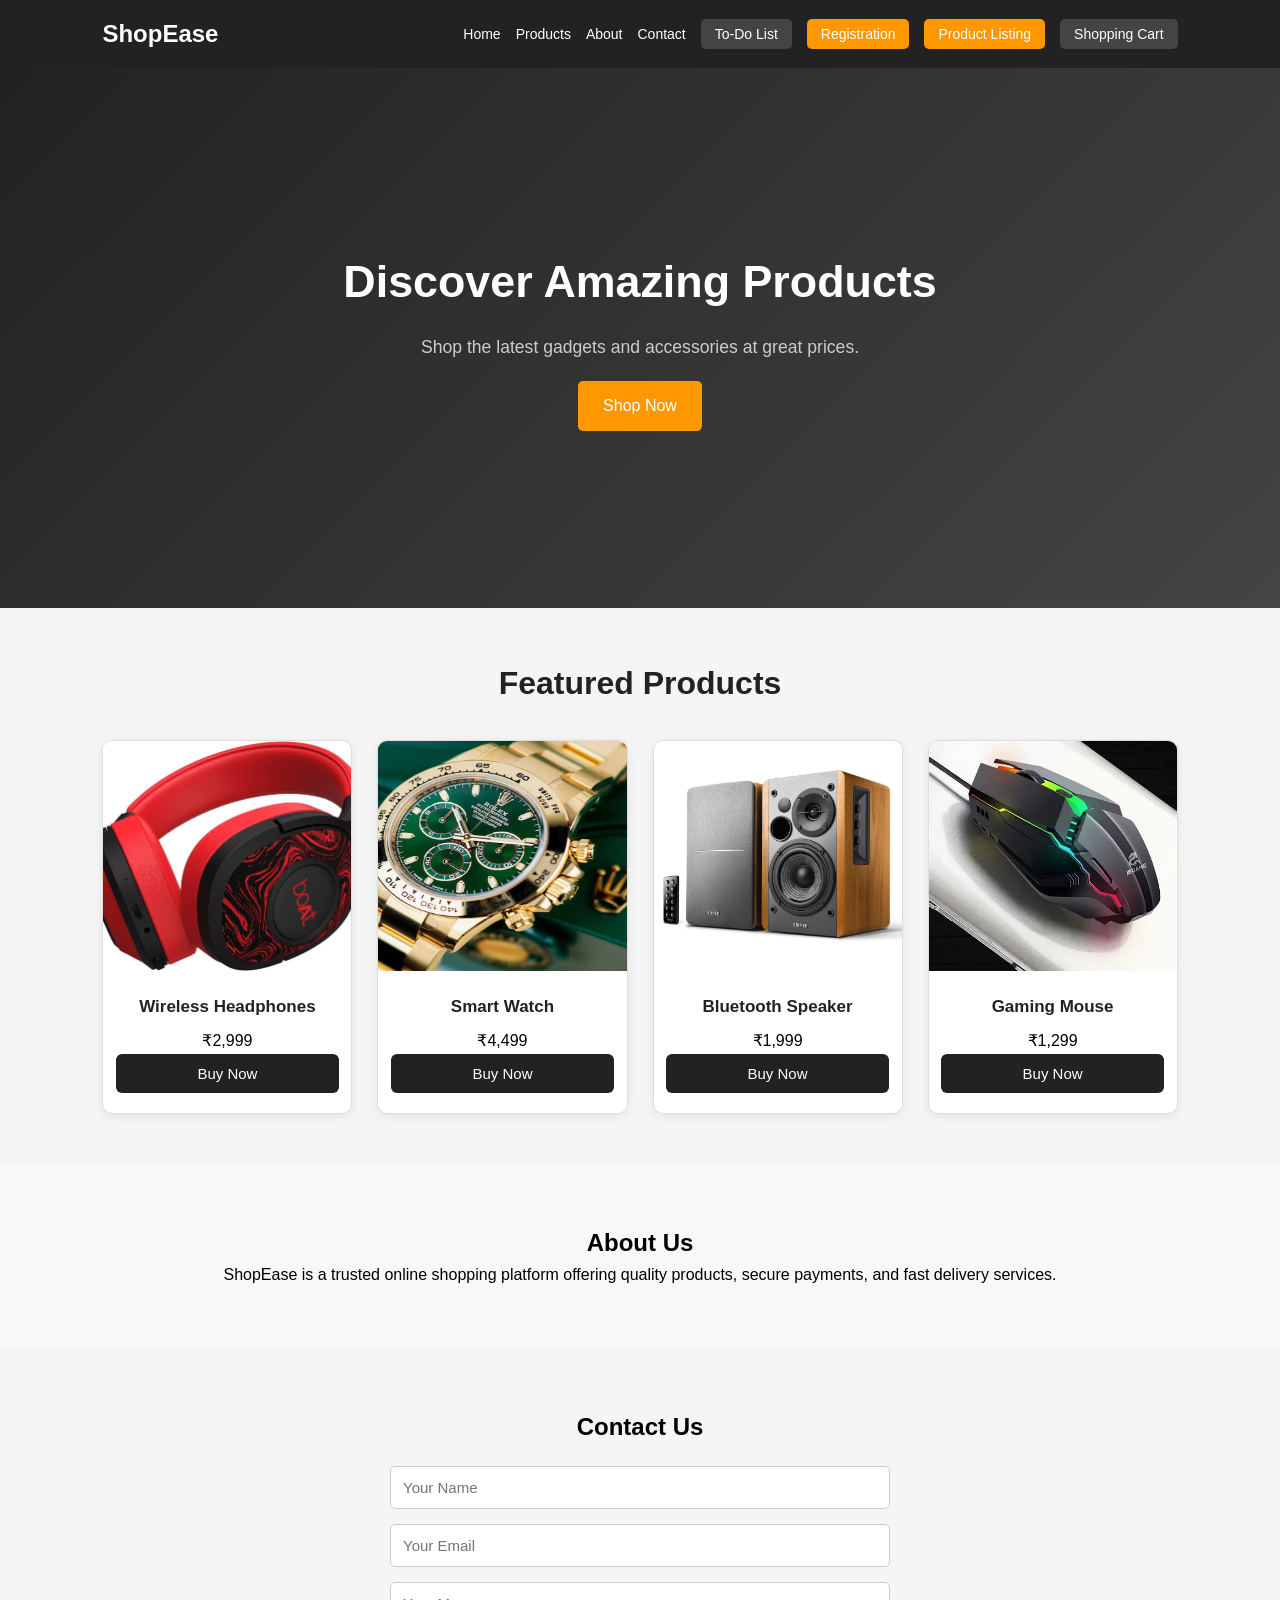
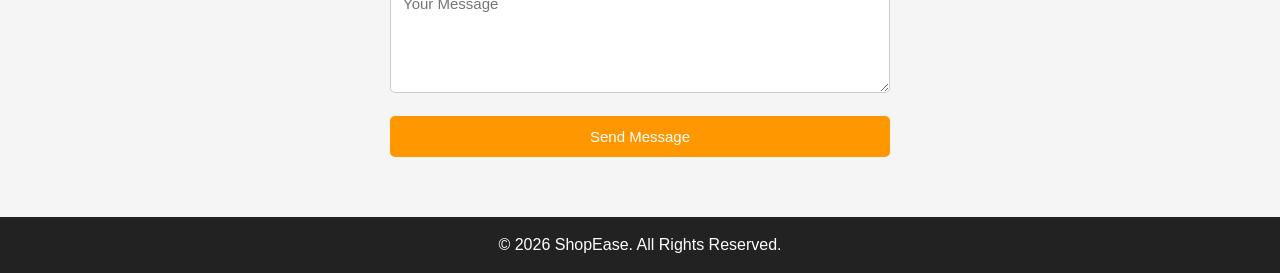
<file: index.html>
<!DOCTYPE html>
<html lang="en">
<head>
    <meta charset="UTF-8">
    <meta name="viewport" content="width=device-width, initial-scale=1.0">
    <title>ShopEase</title>
    <link rel="stylesheet" href="style.css">
</head>
<body>

    <!-- Header -->
    <header>
        <div class="logo">ShopEase</div>

        <button class="menu-btn">☰</button>

        <nav>
            <ul class="nav-links">
                <li><a href="#home">Home</a></li>
                <li><a href="#products">Products</a></li>
                <li><a href="#about">About</a></li>
                <li><a href="#contact">Contact</a></li>
                 <li><a href="Todo.html" class="todo-btn" >To-Do List</a></li><!--target="_blank" use
                 when we new tab serate tab for this -->
                <li><a href="register.html" class="register-btn">Registration</a></li>
                <li><a href="product.html" class="register-btn">Product Listing</a></li>
                <li><a href="cart.html"     class="cart-btn">Shopping Cart</a></li>
            </ul>
        </nav>
    </header>

    <!-- Hero Section -->
    <section class="hero" id="home">
        <h1>Discover Amazing Products</h1>
        <p>Shop the latest gadgets and accessories at great prices.</p>
        <a href="#products" class="btn">Shop Now</a>
    </section>

    <!-- Featured Products -->
    <section class="products" id="products">
        <h2>Featured Products</h2>

        <div class="product-grid">

            <div class="card">
                <img src="headphone.jpg">
                <h3>Wireless Headphones</h3>
                <p>₹2,999</p>
                <button>Buy Now</button>
            </div>

            <div class="card">
                <img src="watch.webp" alt="Watch">
                <h3>Smart Watch</h3>
                <p>₹4,499</p>
                <button>Buy Now</button>
            </div>

            <div class="card">
                <img src="speaker.jpg" alt="Speaker">
                <h3>Bluetooth Speaker</h3>
                <p>₹1,999</p>
                <button>Buy Now</button>
            </div>

            <div class="card">
                <img src="mouse.webp" alt="Mouse">
                <h3>Gaming Mouse</h3>
                <p>₹1,299</p>
                <button>Buy Now</button>
            </div>

        </div>
    </section>

    <!-- About -->
    <section class="about" id="about">
        <h2>About Us</h2>
        <p>
            ShopEase is a trusted online shopping platform offering quality
            products, secure payments, and fast delivery services.
        </p>
    </section>

    <!-- Contact -->
    <section class="contact" id="contact">
        <h2>Contact Us</h2>

        <form id="contactForm">
            <input type="text" id="name" placeholder="Your Name" required>

            <input type="email" id="email" placeholder="Your Email" required>

            <textarea id="message" rows="5" placeholder="Your Message"></textarea>

            <button type="submit">Send Message</button>
        </form>
    </section>

    <!-- Footer -->
    <footer>
        <p>&copy; 2026 ShopEase. All Rights Reserved.</p>
    </footer>

    <script src="controler.js"></script>
</body>
</html>
</file>
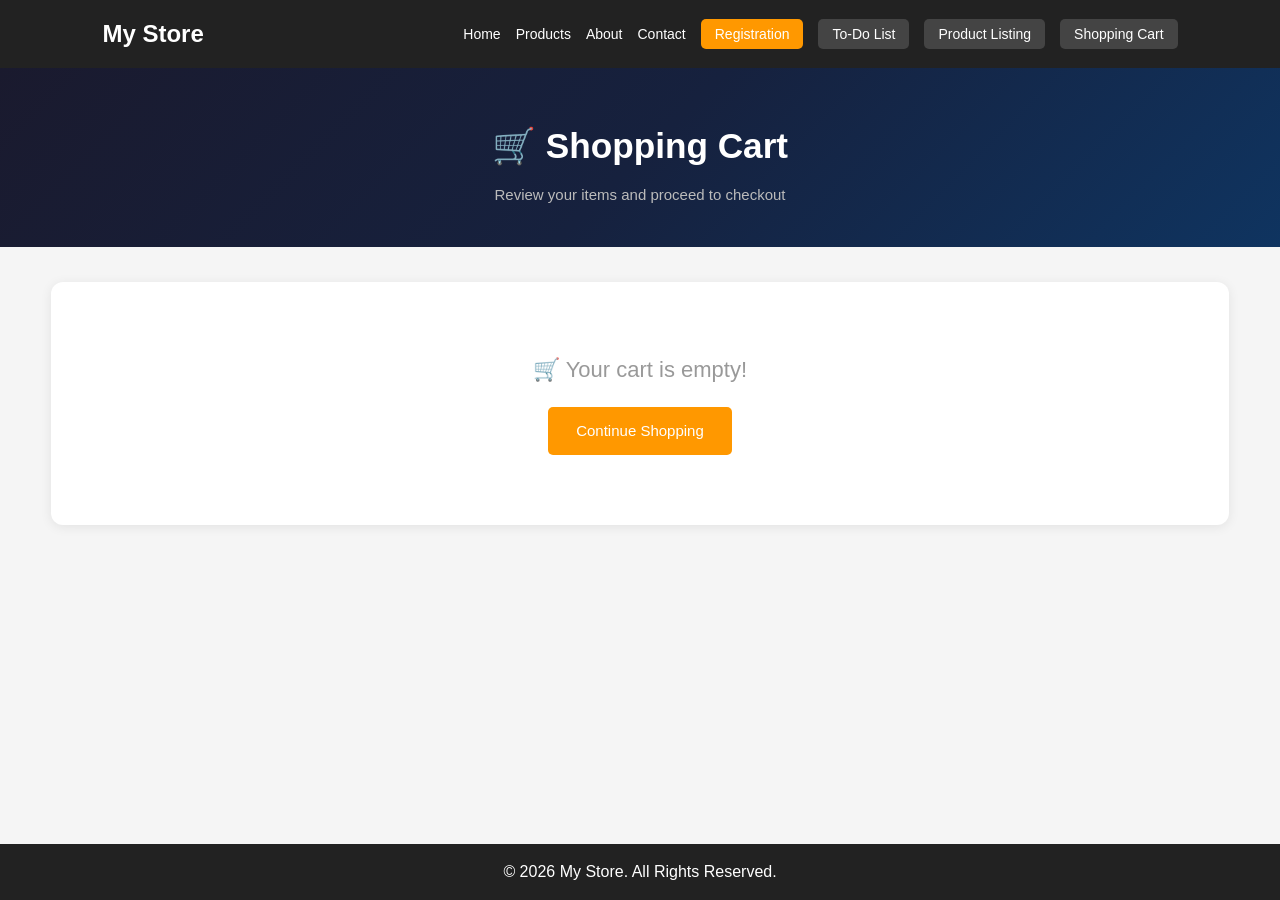
<file: cart.html>
<!DOCTYPE html>
<html lang="en">

<head>
    <!-- ===================================
         META TAGS
    ==================================== -->
    <meta charset="UTF-8">
    <meta name="viewport" content="width=device-width, initial-scale=1.0">
    <title>Shopping Cart | My Store</title>
    <link rel="stylesheet" href="style.css">
</head>

<body>

    <!-- ===================================
         HEADER
    ==================================== -->
    <header>

        <div class="logo">My Store</div>

        <button class="menu-btn">&#9776;</button>

        <nav>
            <ul class="nav-links">
                <li><a href="Page.html#home">Home</a></li>
                <li><a href="Page.html#products">Products</a></li>
                <li><a href="Page.html#about">About</a></li>
                <li><a href="Page.html#contact">Contact</a></li>
                <li><a href="register.html" class="register-btn">Registration</a></li>
                <li><a href="todo.html"     class="todo-btn">To-Do List</a></li>
                <li><a href="product.html"  class="product-btn">Product Listing</a></li>
                <li><a href="cart.html"     class="cart-btn">Shopping Cart</a></li>
            </ul>
        </nav>

    </header>

    <!-- ===================================
         CART HERO
    ==================================== -->
    <section class="cart-hero">
        <h1>&#128722; Shopping Cart</h1>
        <p>Review your items and proceed to checkout</p>
    </section>

    <!-- ===================================
         CART BODY
    ==================================== -->
    <section class="cart-page">

        <!-- LEFT: item list -->
        <div class="cart-left">

            <!-- Table header row (desktop) -->
            <div class="cart-table-header">
                <span>Product</span>
                <span>Price</span>
                <span>Quantity</span>
                <span>Total</span>
                <span>Remove</span>
            </div>

            <!-- Cart rows injected by JS -->
            <div id="cartItems"></div>

            <!-- Empty cart message -->
            <div id="emptyMsg" class="empty-msg" style="display:none;">
                <p>&#128722; Your cart is empty!</p>
                <a href="product.html" class="btn">Continue Shopping</a>
            </div>

        </div>

        <!-- RIGHT: Order summary -->
        <div class="cart-right" id="cartSummary">

            <h2>Order Summary</h2>

            <div class="summary-line">
                <span>Items</span>
                <span id="summaryItems">0</span>
            </div>

            <div class="summary-line">
                <span>Subtotal</span>
                <span id="summarySubtotal">₹0</span>
            </div>

            <div class="summary-line">
                <span>Delivery</span>
                <span id="summaryDelivery">₹0</span>
            </div>

            <div class="summary-line discount-line">
                <span>Discount (10%)</span>
                <span id="summaryDiscount">-₹0</span>
            </div>

            <div class="summary-divider"></div>

            <div class="summary-grand">
                <span>Grand Total</span>
                <span id="summaryGrand">₹0</span>
            </div>

            <button class="checkout-btn" id="checkoutBtn">
                Proceed to Checkout &#8594;
            </button>

            <a href="product.html" class="continue-link">
                &#8592; Continue Shopping
            </a>

        </div>

    </section>

    <!-- ===================================
         FOOTER
    ==================================== -->
    <footer>
        <p>&copy; 2026 My Store. All Rights Reserved.</p>
    </footer>

    <script src="controler.js"></script>

</body>
</html>
</file>
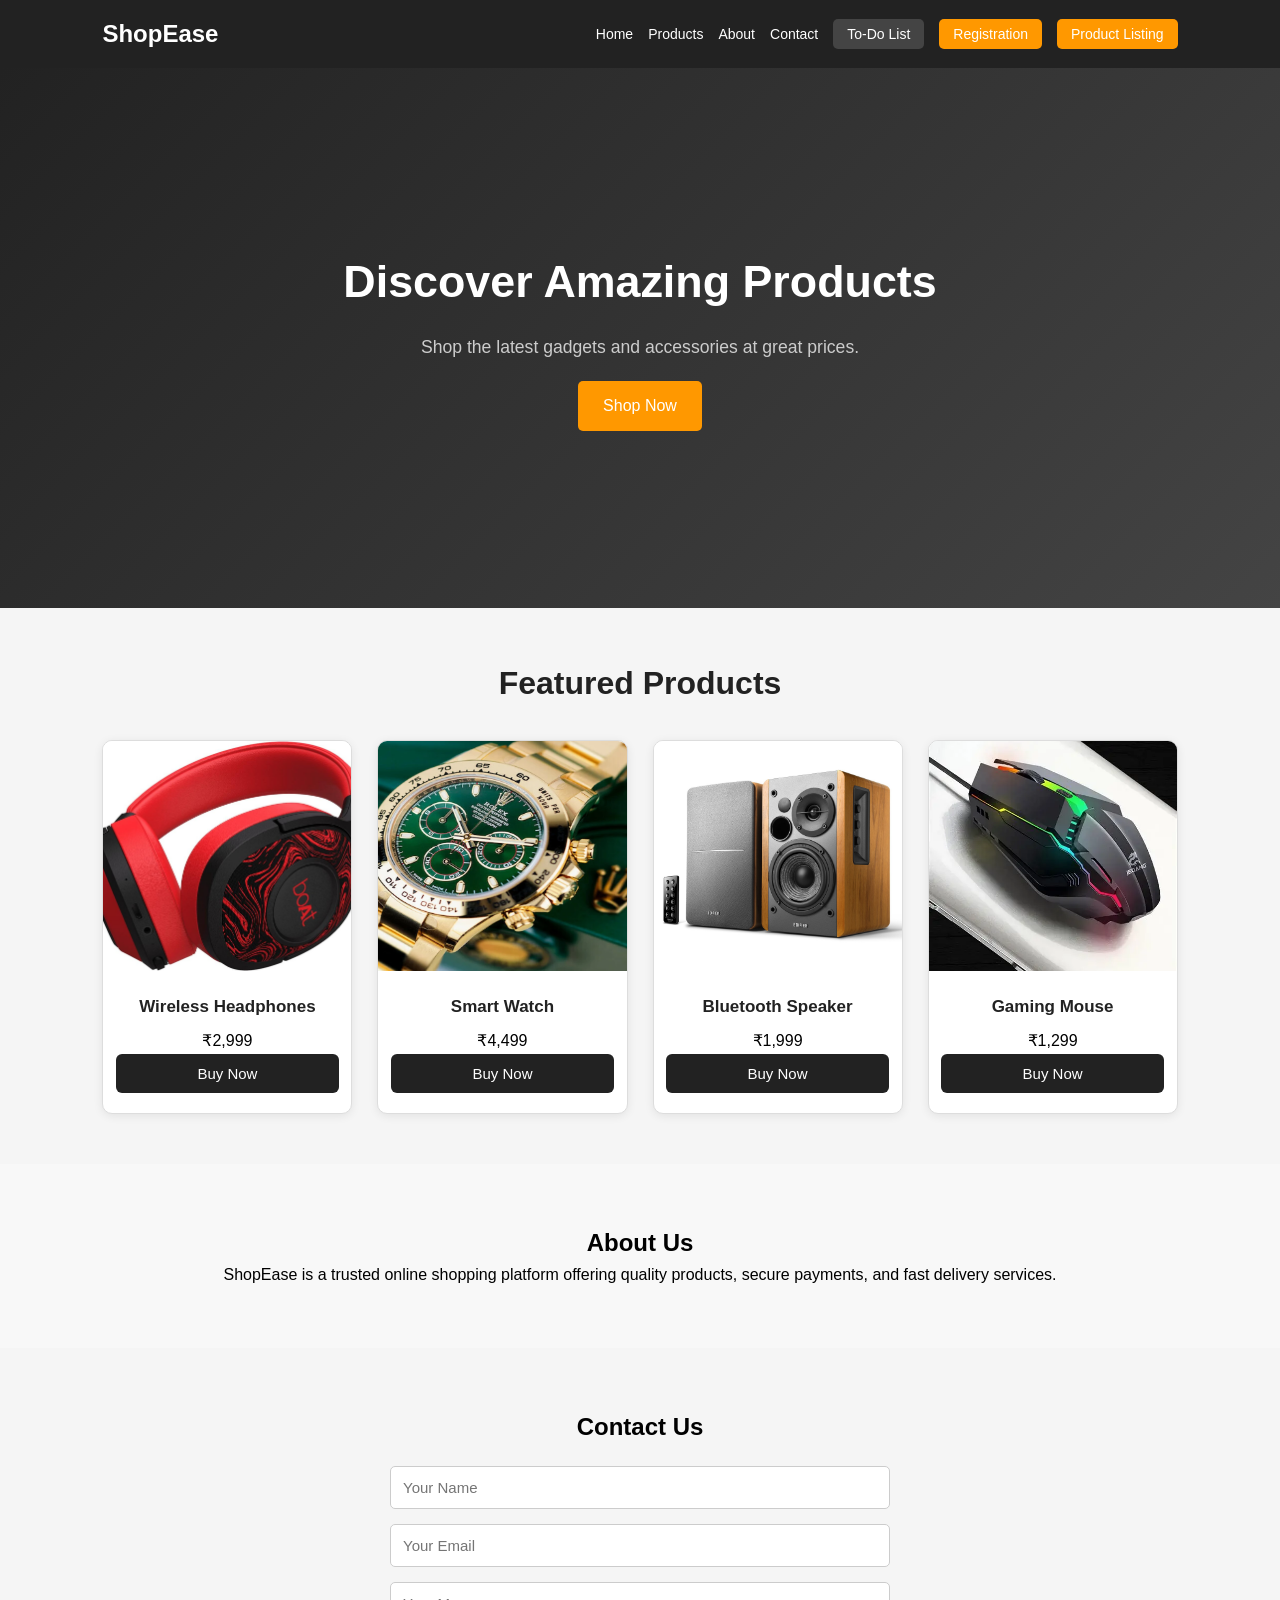
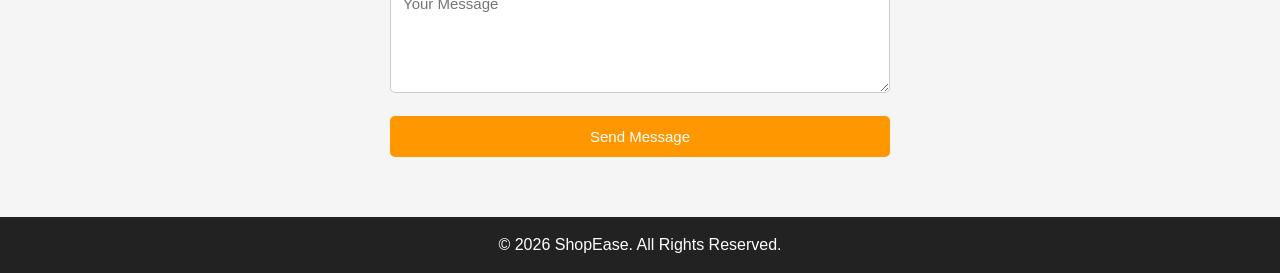
<file: Page.html>
<!DOCTYPE html>
<html lang="en">
<head>
    <meta charset="UTF-8">
    <meta name="viewport" content="width=device-width, initial-scale=1.0">
    <title>ShopEase</title>
    <link rel="stylesheet" href="style.css">
</head>
<body>

    <!-- Header -->
    <header>
        <div class="logo">ShopEase</div>

        <button class="menu-btn">☰</button>

        <nav>
            <ul class="nav-links">
                <li><a href="#home">Home</a></li>
                <li><a href="#products">Products</a></li>
                <li><a href="#about">About</a></li>
                <li><a href="#contact">Contact</a></li>
                 <li><a href="Todo.html" class="todo-btn" >To-Do List</a></li><!--target="_blank" use
                 when we new tab serate tab for this -->
                <li><a href="register.html" class="register-btn">Registration</a></li>
                <li><a href="product.html" class="register-btn">Product Listing</a></li>
            </ul>
        </nav>
    </header>

    <!-- Hero Section -->
    <section class="hero" id="home">
        <h1>Discover Amazing Products</h1>
        <p>Shop the latest gadgets and accessories at great prices.</p>
        <a href="#products" class="btn">Shop Now</a>
    </section>

    <!-- Featured Products -->
    <section class="products" id="products">
        <h2>Featured Products</h2>

        <div class="product-grid">

            <div class="card">
                <img src="headphone.jpg">
                <h3>Wireless Headphones</h3>
                <p>₹2,999</p>
                <button>Buy Now</button>
            </div>

            <div class="card">
                <img src="watch.webp" alt="Watch">
                <h3>Smart Watch</h3>
                <p>₹4,499</p>
                <button>Buy Now</button>
            </div>

            <div class="card">
                <img src="speaker.jpg" alt="Speaker">
                <h3>Bluetooth Speaker</h3>
                <p>₹1,999</p>
                <button>Buy Now</button>
            </div>

            <div class="card">
                <img src="mouse.webp" alt="Mouse">
                <h3>Gaming Mouse</h3>
                <p>₹1,299</p>
                <button>Buy Now</button>
            </div>

        </div>
    </section>

    <!-- About -->
    <section class="about" id="about">
        <h2>About Us</h2>
        <p>
            ShopEase is a trusted online shopping platform offering quality
            products, secure payments, and fast delivery services.
        </p>
    </section>

    <!-- Contact -->
    <section class="contact" id="contact">
        <h2>Contact Us</h2>

        <form id="contactForm">
            <input type="text" id="name" placeholder="Your Name" required>

            <input type="email" id="email" placeholder="Your Email" required>

            <textarea id="message" rows="5" placeholder="Your Message"></textarea>

            <button type="submit">Send Message</button>
        </form>
    </section>

    <!-- Footer -->
    <footer>
        <p>&copy; 2026 ShopEase. All Rights Reserved.</p>
    </footer>

    <script src="controler.js"></script>
</body>
</html>
</file>
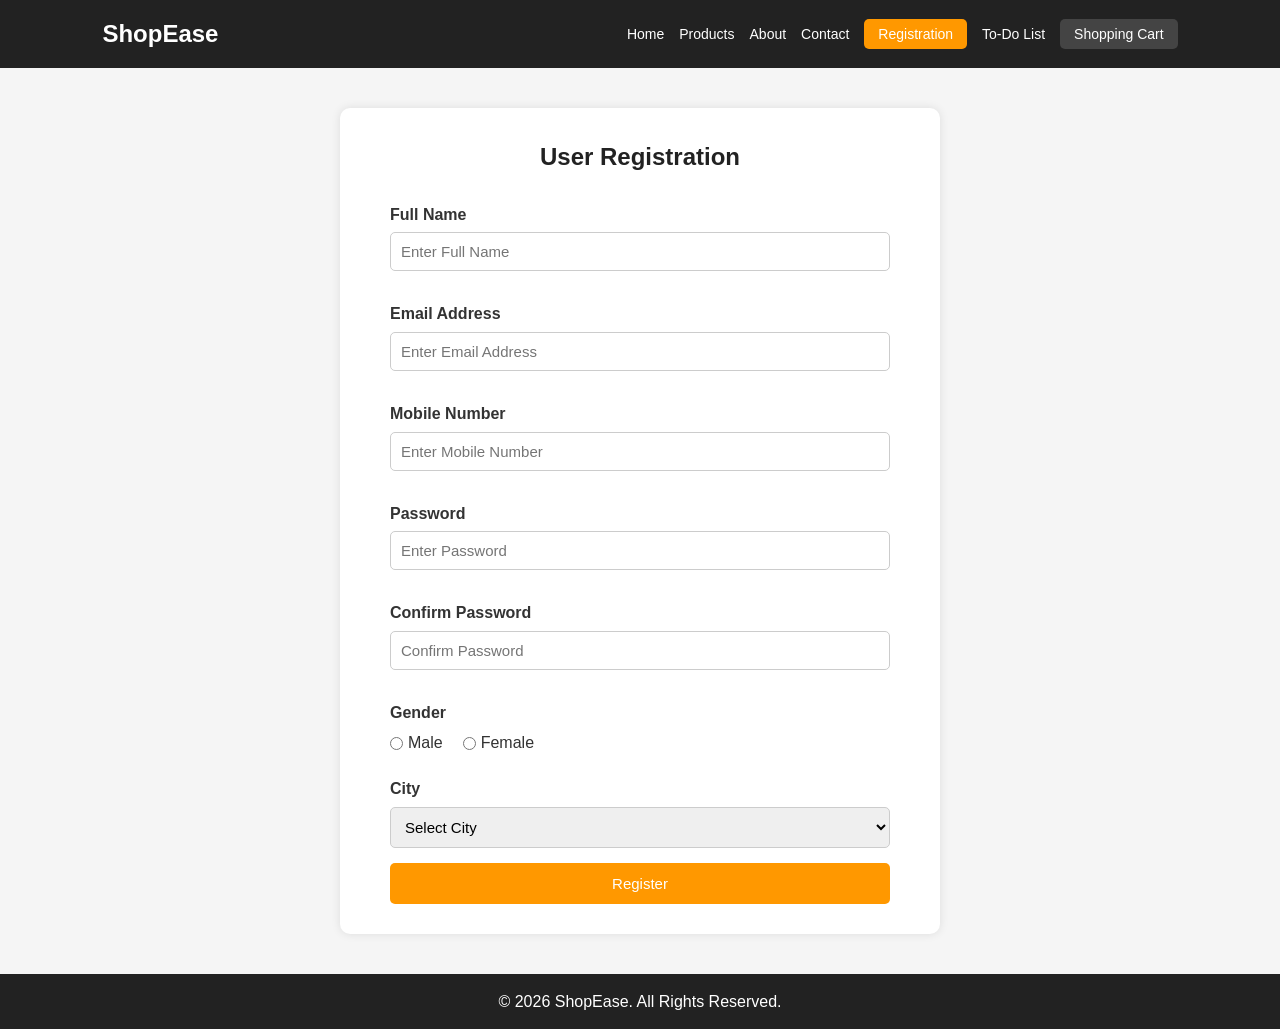
<file: register.html>
<!DOCTYPE html>
<html lang="en">
<head>
    <meta charset="UTF-8">
    <meta name="viewport" content="width=device-width, initial-scale=1.0">
    <title>User Registration</title>
    <link rel="stylesheet" href="style.css">
</head>
<body>

    <!-- Header -->
    <header>
        <div class="logo">ShopEase</div>

        <button class="menu-btn">☰</button>

        <nav>
           <ul class="nav-links">
        <li><a href="index.html#home">Home</a></li>
        <li><a href="index.html#products">Products</a></li>
        <li><a href="index.html#about">About</a></li>
        <li><a href="index.html#contact">Contact</a></li>
        <li><a href="index.html#register.html" class="register-btn">Registration</a></li>
        <li><a href="index.html#todo.html">To-Do List</a></li>
               <li><a href="cart.html"     class="cart-btn">Shopping Cart</a></li>
        </ul>
        </nav>
    </header>

    <!-- Registration Form -->
    <div class="form-container">

        <h2>User Registration</h2>

        <form id="registrationForm">

            <div class="form-group">
                <label>Full Name</label>
                <input type="text" id="fullname" placeholder="Enter Full Name">
                <small class="error" id="nameError"></small>
            </div>

            <div class="form-group">
                <label>Email Address</label>
                <input type="email" id="email" placeholder="Enter Email Address">
                <small class="error" id="emailError"></small>
            </div>

            <div class="form-group">
                <label>Mobile Number</label>
                <input type="text" id="mobile" placeholder="Enter Mobile Number">
                <small class="error" id="mobileError"></small>
            </div>

            <div class="form-group">
                <label>Password</label>
                <input type="password" id="password" placeholder="Enter Password">
                <small class="error" id="passwordError"></small>
            </div>

            <div class="form-group">
                <label>Confirm Password</label>
                <input type="password" id="confirmPassword" placeholder="Confirm Password">
                <small class="error" id="confirmPasswordError"></small>
            </div>

            <div class="form-group">
                <label>Gender</label>

                <div class="gender-group">
                    <label><input type="radio" name="gender" value="Male"> Male</label>
                    <label><input type="radio" name="gender" value="Female"> Female</label>
                </div>

                <small class="error" id="genderError"></small>
            </div>

            <div class="form-group">
                <label>City</label>

                <select id="city">
                    <option value="">Select City</option>
                    <option>Pune</option>
                    <option>Mumbai</option>
                    <option>Delhi</option>
                    <option>Bangalore</option>
                    <option>Kolkata</option>
                </select>

                <small class="error" id="cityError"></small>
            </div>

            <button type="submit" class="submit-btn">
                Register
            </button>

        </form>

    </div>

    <!-- Footer -->
    <footer>
        <p>&copy; 2026 ShopEase. All Rights Reserved.</p>
    </footer>

    <script src="controler.js"></script>

</body>
</html>
</file>
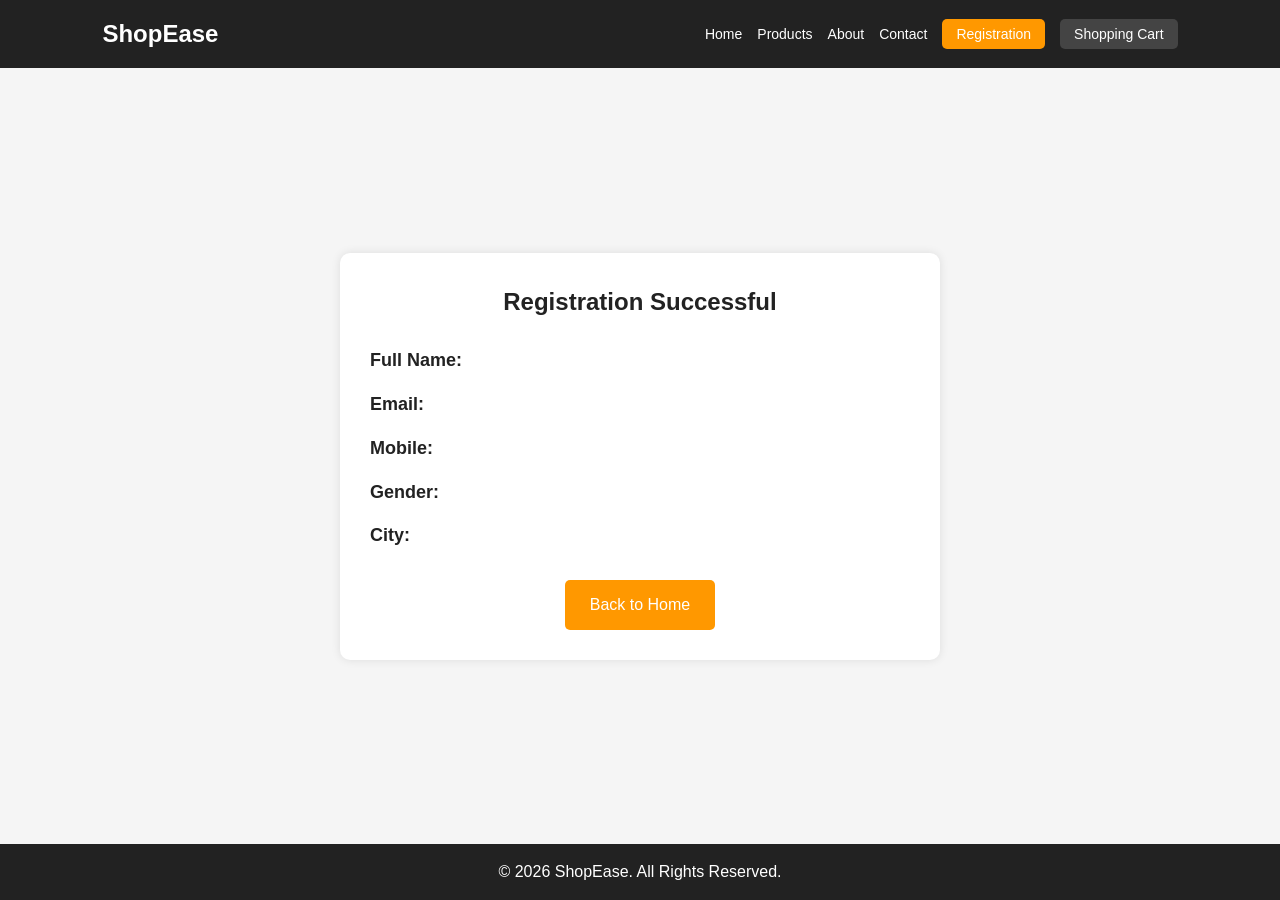
<file: success.html>
<!DOCTYPE html>
<html lang="en">
<head>
    <meta charset="UTF-8">
    <meta name="viewport" content="width=device-width, initial-scale=1.0">
    <title>Registration Successful</title>
    <link rel="stylesheet" href="style.css">
</head>
<body>

    <!-- Header -->
    <header>
        <div class="logo">ShopEase</div>

        <button class="menu-btn">☰</button>

        <nav>
            <ul class="nav-links">
                <li><a href="index.html">Home</a></li>
                <li><a href="index.html#products">Products</a></li>
                <li><a href="index.html#about">About</a></li>
                <li><a href="index.html#contact">Contact</a></li>
                <li><a href="register.html" class="register-btn">Registration</a></li>
                <li><a href="cart.html"     class="cart-btn">Shopping Cart</a></li>
            </ul>
        </nav>
    </header>

    <!-- Registration Details -->
    <!-- <div class="form-container">

        <h2>Registration Successful</h2>

        <p><strong>Full Name:</strong> <span id="showName"></span></p>

        <p><strong>Email:</strong> <span id="showEmail"></span></p>

        <p><strong>Mobile:</strong> <span id="showMobile"></span></p>

        <p><strong>Gender:</strong> <span id="showGender"></span></p>

        <p><strong>City:</strong> <span id="showCity"></span></p>

        <br>

        <a href="Page.html" class="btn">Back to Home</a>

    </div> -->
    <main class="success-page">

    <div class="form-container">

        <h2>Registration Successful</h2>

        <p><strong>Full Name:</strong> <span id="showName"></span></p>
        <p><strong>Email:</strong> <span id="showEmail"></span></p>
        <p><strong>Mobile:</strong> <span id="showMobile"></span></p>
        <p><strong>Gender:</strong> <span id="showGender"></span></p>
        <p><strong>City:</strong> <span id="showCity"></span></p>

        <div class="home-btn-container">
            <a href="Page.html" class="btn">Back to Home</a>
        </div>

    </div>

</main>

    <!-- Footer -->
    <footer>
        <p>&copy; 2026 ShopEase. All Rights Reserved.</p>
    </footer>

    <script>
        document.getElementById("showName").textContent =
            localStorage.getItem("fullname");

        document.getElementById("showEmail").textContent =
            localStorage.getItem("email");

        document.getElementById("showMobile").textContent =
            localStorage.getItem("mobile");

        document.getElementById("showGender").textContent =
            localStorage.getItem("gender");

        document.getElementById("showCity").textContent =
            localStorage.getItem("city");
    </script>

    <script src="controler.js"></script>

</body>
</html>
</file>
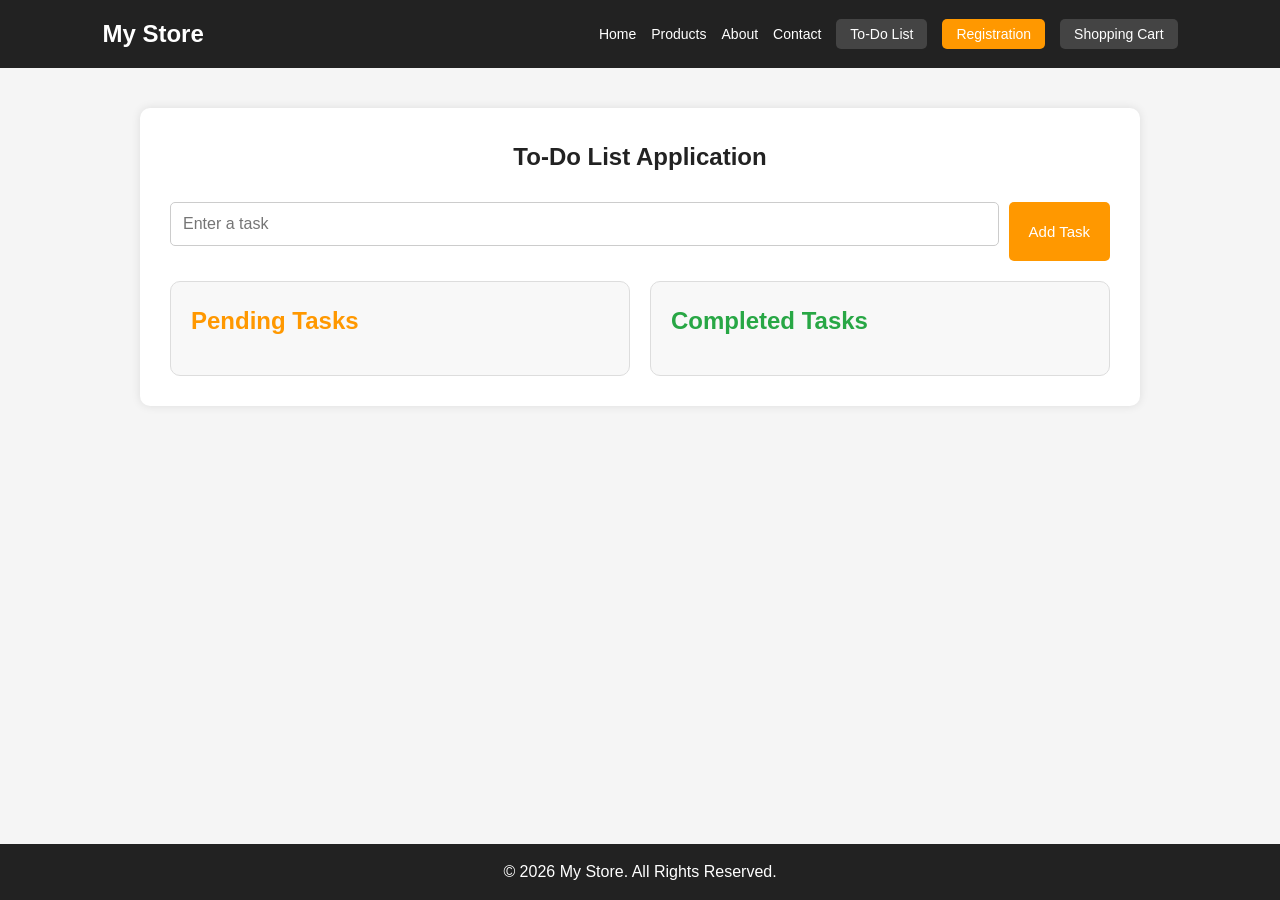
<file: Todo.html>
<!DOCTYPE html>
<html lang="en">
<head>
    <meta charset="UTF-8">
    <meta name="viewport" content="width=device-width, initial-scale=1.0">
    <title>To-Do List</title>
    <link rel="stylesheet" href="style.css">
</head>
<body>

    <header>
        <div class="logo">My Store</div>
         <nav>
            <ul class="nav-links">
                <li><a href="index.html#home">Home</a></li>
                <li><a href="index.html#products">Products</a></li>
                <li><a href="index.html#about">About</a></li>
                <li><a href="index.html#contact">Contact</a></li>
                 <li><a href="todo.html" class="todo-btn" >To-Do List</a></li><!--target="_blank" use
                 when we new tab serate tab for this-->
                <li><a href="index.html#register.html" class="register-btn">Registration</a></li>
                <li><a href="cart.html"     class="cart-btn">Shopping Cart</a></li>
            </ul>
        </nav>
    </header>

    <section class="todo-container">
        <h1>To-Do List Application</h1>

        <div class="input-section">
            <input type="text" id="taskInput" placeholder="Enter a task">
            <button onclick="addTask()">Add Task</button>
        </div>

        <p id="error"></p>

        <div class="task-sections">

            <div class="pending">
                <h2>Pending Tasks</h2>
                <ul id="pendingTasks"></ul>
            </div>

            <div class="completed">
                <h2>Completed Tasks</h2>
                <ul id="completedTasks"></ul>
            </div>

        </div>
    </section>

    <footer>
        <p>&copy; 2026 My Store. All Rights Reserved.</p>
    </footer>

    <script src="controler.js"></script>

</body>
</html>
</file>
<file: style.css>
/* =============================================================
   STYLE.CSS — My Store
   Sections:
     1.  Global Reset
     2.  Header & Navigation
     3.  Hero Section
     4.  Search & Filter
     5.  Product Grid & Cards
     6.  About Section
     7.  Contact Form
     8.  Registration Page
     9.  Success Page
     10. To-Do Page
     11. Footer
     12. Shopping Cart Page  ← NEW
     13. Mobile Responsive
   ============================================================= */


/* -------------------------------------------------------------
   1. GLOBAL RESET
   ------------------------------------------------------------- */

* {
    margin: 0;
    padding: 0;
    box-sizing: border-box;
    font-family: Arial, sans-serif;
}

html {
    scroll-behavior: smooth;
}

body {
    line-height: 1.6;
    min-height: 100vh;
    display: flex;
    flex-direction: column;
    background: #f5f5f5;
}


/* -------------------------------------------------------------
   2. HEADER & NAVIGATION
   ------------------------------------------------------------- */

header {
    background: #222;
    color: #fff;
    padding: 15px 8%;
    display: flex;
    justify-content: space-between;
    align-items: center;
    position: sticky;
    top: 0;
    z-index: 1000;
}

.logo {
    font-size: 24px;
    font-weight: bold;
    color: #fff;
}

.nav-links {
    display: flex;
    list-style: none;
    gap: 5px;
    align-items: center;
    flex-wrap: wrap;
}

.nav-links li {
    margin-left: 10px;
}

.nav-links a {
    text-decoration: none;
    color: white;
    font-size: 14px;
    transition: color 0.3s;
}

.nav-links a:hover {
    color: #ff9800;
}

/* Register button */
.register-btn {
    background: #ff9800;
    color: white !important;
    padding: 7px 14px;
    border-radius: 5px;
}

.register-btn:hover {
    background: #e68900;
    color: white !important;
}

/* Todo, Product Listing, Cart nav buttons */
.todo-btn,
.product-btn,
.cart-btn {
    background: #444;
    color: white !important;
    padding: 7px 14px;
    border-radius: 5px;
}

.todo-btn:hover,
.product-btn:hover,
.cart-btn:hover {
    background: #ff9800;
    color: white !important;
}

/* Hamburger button (hidden on desktop) */
.menu-btn {
    display: none;
    background: none;
    border: none;
    color: white;
    font-size: 24px;
    cursor: pointer;
}


/* -------------------------------------------------------------
   3. HERO SECTION
   ------------------------------------------------------------- */

.hero {
    height: 60vh;
    background: linear-gradient(135deg, #222 0%, #444 100%);
    display: flex;
    flex-direction: column;
    justify-content: center;
    align-items: center;
    text-align: center;
    padding: 20px;
    color: #fff;
}

.hero h1 {
    font-size: 2.8rem;
    margin-bottom: 15px;
    color: #fff;
}

.hero p {
    font-size: 1.1rem;
    color: #ccc;
    margin-bottom: 20px;
}

.btn {
    background: #ff9800;
    color: white;
    padding: 12px 25px;
    text-decoration: none;
    border-radius: 5px;
    display: inline-block;
    transition: 0.3s;
}

.btn:hover {
    background: #e68900;
}


/* -------------------------------------------------------------
   4. SEARCH & FILTER SECTION
   ------------------------------------------------------------- */

.search-section {
    display: flex;
    justify-content: center;
    align-items: center;
    gap: 15px;
    padding: 30px 8%;
    background: #fff;
    border-bottom: 1px solid #e0e0e0;
    flex-wrap: wrap;
}

/* Search input */
.search-section input[type="text"] {
    width: 380px;
    max-width: 100%;
    padding: 12px 18px;
    font-size: 15px;
    border: 2px solid #ddd;
    border-radius: 8px;
    outline: none;
    transition: border-color 0.3s, box-shadow 0.3s;
    background: #fafafa;
    color: #222;
}

.search-section input[type="text"]::placeholder {
    color: #aaa;
}

.search-section input[type="text"]:focus {
    border-color: #ff9800;
    box-shadow: 0 0 0 3px rgba(255, 152, 0, 0.15);
    background: #fff;
}

/* Category dropdown */
.search-section select {
    width: 200px;
    max-width: 100%;
    padding: 12px 16px;
    font-size: 15px;
    border: 2px solid #ddd;
    border-radius: 8px;
    outline: none;
    cursor: pointer;
    background: #fafafa;
    color: #222;
    appearance: none;
    -webkit-appearance: none;
    background-image: url("data:image/svg+xml,%3Csvg xmlns='http://www.w3.org/2000/svg' width='12' height='12' viewBox='0 0 12 12'%3E%3Cpath fill='%23666' d='M6 8L1 3h10z'/%3E%3C/svg%3E");
    background-repeat: no-repeat;
    background-position: right 14px center;
    padding-right: 36px;
    transition: border-color 0.3s, box-shadow 0.3s;
}

.search-section select:focus {
    border-color: #ff9800;
    box-shadow: 0 0 0 3px rgba(255, 152, 0, 0.15);
    background-color: #fff;
}


/* -------------------------------------------------------------
   5. PRODUCT GRID & CARDS
   ------------------------------------------------------------- */

.products {
    padding: 50px 8%;
    flex: 1;
}

.products h2 {
    text-align: center;
    margin-bottom: 30px;
    font-size: 32px;
    color: #222;
}

.product-grid {
    display: grid;
    grid-template-columns: repeat(auto-fit, minmax(250px, 1fr));
    gap: 25px;
}

/* Product Card */
.card {
    background: #fff;
    border: 1px solid #ddd;
    border-radius: 10px;
    text-align: center;
    overflow: hidden;
    transition: transform 0.3s, box-shadow 0.3s;
    box-shadow: 0 2px 10px rgba(0, 0, 0, 0.08);
}

.card:hover {
    transform: translateY(-8px);
    box-shadow: 0 10px 25px rgba(0, 0, 0, 0.15);
}

/* Product Image */
.card img {
    width: 100%;
    height: 230px;
    object-fit: cover;
}

/* Product Name */
.card h3 {
    margin: 15px 10px 8px;
    color: #222;
    font-size: 17px;
}

/* Product Price */
.price {
    color: #ff5722;
    font-size: 22px;
    font-weight: bold;
    margin-bottom: 10px;
}

/* Category Badge */
.category {
    display: inline-block;
    background: #007bff;
    color: #fff;
    padding: 5px 14px;
    border-radius: 20px;
    font-size: 13px;
    margin-bottom: 15px;
}

/* Add to Cart Button */
.card button {
    width: 90%;
    margin-bottom: 20px;
    padding: 11px;
    background: #222;
    color: #fff;
    border: none;
    border-radius: 6px;
    cursor: pointer;
    font-size: 15px;
    transition: background 0.3s;
}

.card button:hover {
    background: #ff9800;
}


/* -------------------------------------------------------------
   6. ABOUT SECTION
   ------------------------------------------------------------- */

.about {
    background: #f8f8f8;
    padding: 60px 8%;
    text-align: center;
}


/* -------------------------------------------------------------
   7. CONTACT FORM
   ------------------------------------------------------------- */

.contact {
    padding: 60px 8%;
}

.contact h2 {
    text-align: center;
    margin-bottom: 20px;
}

form {
    max-width: 500px;
    margin: auto;
}

input:not([type="radio"]),
textarea {
    width: 100%;
    padding: 12px;
    margin-bottom: 15px;
    border: 1px solid #ccc;
    border-radius: 5px;
    font-size: 15px;
    outline: none;
    transition: border-color 0.3s;
}

input:not([type="radio"]):focus,
textarea:focus {
    border-color: #ff9800;
}

form button {
    width: 100%;
    padding: 12px;
    background: #ff9800;
    color: white;
    border: none;
    border-radius: 5px;
    cursor: pointer;
    font-size: 15px;
    transition: background 0.3s;
}

form button:hover {
    background: #e68900;
}


/* -------------------------------------------------------------
   8. REGISTRATION PAGE
   ------------------------------------------------------------- */

.form-container {
    max-width: 600px;
    width: 90%;
    margin: 40px auto;
    background: #fff;
    padding: 30px;
    border-radius: 10px;
    box-shadow: 0 0 10px rgba(0, 0, 0, 0.1);
}

.form-container h2 {
    text-align: center;
    margin-bottom: 25px;
    color: #222;
}

.form-group {
    margin-bottom: 15px;
}

.form-group label {
    display: block;
    margin-bottom: 5px;
    font-weight: bold;
    color: #333;
}

.form-group input,
.form-group select {
    width: 100%;
    padding: 10px;
    border: 1px solid #ccc;
    border-radius: 5px;
    font-size: 15px;
    outline: none;
    transition: border-color 0.3s;
}

.form-group input:focus,
.form-group select:focus {
    border-color: #ff9800;
}

.submit-btn {
    width: 100%;
    padding: 12px;
    background: #ff9800;
    color: white;
    border: none;
    border-radius: 5px;
    cursor: pointer;
    font-size: 15px;
    transition: background 0.3s;
}

.submit-btn:hover {
    background: #e68900;
}

/* Validation error text */
.error {
    color: red;
    font-size: 13px;
    margin-top: 3px;
}

/* Gender radio buttons */
.gender-group {
    display: flex;
    gap: 20px;
    align-items: center;
}

.gender-group label {
    display: flex;
    align-items: center;
    gap: 5px;
    font-weight: normal;
}

.gender-group input[type="radio"] {
    width: auto;
    margin: 0;
}


/* -------------------------------------------------------------
   9. SUCCESS PAGE
   ------------------------------------------------------------- */

.success-page {
    flex: 1;
    display: flex;
    justify-content: center;
    align-items: center;
    padding: 40px 20px;
}

.form-container p {
    margin: 15px 0;
    font-size: 18px;
}

.form-container strong {
    color: #222;
}

.home-btn-container {
    text-align: center;
    margin-top: 30px;
}


/* -------------------------------------------------------------
   10. TO-DO PAGE
   ------------------------------------------------------------- */

.todo-container {
    max-width: 1000px;
    width: 90%;
    margin: 40px auto;
    background: #fff;
    padding: 30px;
    border-radius: 10px;
    box-shadow: 0 0 10px rgba(0, 0, 0, 0.1);
}

.todo-container h1 {
    text-align: center;
    margin-bottom: 25px;
    color: #222;
}

/* Input row */
.input-section {
    display: flex;
    gap: 10px;
    margin-bottom: 15px;
}

.input-section input {
    flex: 1;
    padding: 12px;
    border: 1px solid #ccc;
    border-radius: 5px;
    font-size: 16px;
    outline: none;
    transition: border-color 0.3s;
}

.input-section input:focus {
    border-color: #ff9800;
}

.input-section button {
    padding: 12px 20px;
    background: #ff9800;
    color: white;
    border: none;
    border-radius: 5px;
    cursor: pointer;
    font-size: 15px;
    transition: background 0.3s;
}

.input-section button:hover {
    background: #e68900;
}

/* Error message */
#error {
    color: red;
    font-size: 14px;
    margin-bottom: 15px;
}

/* Two-column layout */
.task-sections {
    display: grid;
    grid-template-columns: 1fr 1fr;
    gap: 20px;
    margin-top: 20px;
}

.pending,
.completed {
    background: #f8f8f8;
    padding: 20px;
    border-radius: 10px;
    border: 1px solid #ddd;
}

.pending h2 {
    color: #ff9800;
    margin-bottom: 15px;
}

.completed h2 {
    color: #28a745;
    margin-bottom: 15px;
}

.pending ul,
.completed ul {
    list-style: none;
}

.pending li,
.completed li {
    background: #fff;
    border: 1px solid #ddd;
    border-radius: 5px;
    padding: 10px;
    margin-bottom: 10px;
    display: flex;
    justify-content: space-between;
    align-items: center;
    gap: 10px;
}

.completed li span {
    text-decoration: line-through;
    color: gray;
}

/* Action buttons */
.actions {
    display: flex;
    gap: 5px;
    flex-shrink: 0;
}

.actions button {
    border: none;
    padding: 6px 10px;
    color: white;
    border-radius: 4px;
    cursor: pointer;
    font-size: 13px;
    transition: background 0.3s;
}

.edit     { background: #007bff; }
.complete { background: #28a745; }
.delete   { background: #dc3545; }

.edit:hover     { background: #0056b3; }
.complete:hover { background: #218838; }
.delete:hover   { background: #c82333; }


/* -------------------------------------------------------------
   11. FOOTER
   ------------------------------------------------------------- */

footer {
    background: #222;
    color: white;
    text-align: center;
    padding: 15px;
    margin-top: auto;
}


/* =============================================================
   12. SHOPPING CART PAGE  ← NEW SECTION
   ============================================================= */

/* --- Cart Hero Banner --- */
.cart-hero {
    background: linear-gradient(135deg, #1a1a2e 0%, #16213e 50%, #0f3460 100%);
    color: #fff;
    text-align: center;
    padding: 50px 20px 40px;
}

.cart-hero h1 {
    font-size: 2.2rem;
    margin-bottom: 8px;
}

.cart-hero p {
    color: #bbb;
    font-size: 15px;
}

/* --- Two-column layout: items LEFT, summary RIGHT --- */
.cart-page {
    display: flex;
    gap: 30px;
    align-items: flex-start;
    max-width: 1200px;
    width: 92%;
    margin: 35px auto 50px;
    flex: 1;
}

/* ==========================================
   LEFT COLUMN — cart item list
   ========================================== */

.cart-left {
    flex: 1;
    background: #fff;
    border-radius: 12px;
    box-shadow: 0 2px 12px rgba(0, 0, 0, 0.08);
    overflow: hidden;
}

/* Table header row */
.cart-table-header {
    display: grid;
    grid-template-columns: 2.8fr 1fr 1.4fr 1fr 0.6fr;
    padding: 15px 22px;
    background: #222;
    color: #fff;
    font-size: 13px;
    font-weight: bold;
    letter-spacing: 0.5px;
    text-transform: uppercase;
}

/* Single cart item row */
.cart-item {
    display: grid;
    grid-template-columns: 2.8fr 1fr 1.4fr 1fr 0.6fr;
    align-items: center;
    padding: 18px 22px;
    border-bottom: 1px solid #f0f0f0;
    transition: background 0.2s;
}

.cart-item:last-child {
    border-bottom: none;
}

.cart-item:hover {
    background: #fffbf5;
}

/* Product cell: image + name + category badge */
.item-product {
    display: flex;
    align-items: center;
    gap: 14px;
}

.item-product img {
    width: 72px;
    height: 72px;
    object-fit: cover;
    border-radius: 10px;
    border: 1px solid #eee;
    flex-shrink: 0;
}

.item-name {
    font-weight: bold;
    color: #222;
    font-size: 15px;
    margin-bottom: 4px;
}

.item-category {
    display: inline-block;
    background: #e8f4ff;
    color: #007bff;
    font-size: 11px;
    padding: 2px 8px;
    border-radius: 10px;
    font-weight: 500;
}

/* Price cell */
.item-price {
    color: #555;
    font-size: 15px;
    font-weight: 500;
}

/* Quantity selector */
.qty-wrap {
    display: flex;
    align-items: center;
    gap: 8px;
}

.qty-btn {
    width: 32px;
    height: 32px;
    border: 2px solid #ddd;
    background: #f8f8f8;
    border-radius: 8px;
    font-size: 18px;
    font-weight: bold;
    cursor: pointer;
    transition: all 0.2s;
    display: flex;
    align-items: center;
    justify-content: center;
    color: #333;
    line-height: 1;
}

.qty-btn:hover {
    background: #ff9800;
    color: #fff;
    border-color: #ff9800;
}

.qty-num {
    min-width: 32px;
    text-align: center;
    font-weight: bold;
    font-size: 16px;
    color: #222;
}

/* Line total */
.item-total {
    font-weight: bold;
    color: #ff5722;
    font-size: 16px;
}

/* Remove button */
.item-remove {
    background: none;
    border: 2px solid #ffcdd2;
    color: #dc3545;
    font-size: 14px;
    font-weight: bold;
    padding: 6px 10px;
    border-radius: 8px;
    cursor: pointer;
    transition: all 0.2s;
}

.item-remove:hover {
    background: #dc3545;
    color: #fff;
    border-color: #dc3545;
}

/* Empty cart state */
.empty-msg {
    text-align: center;
    padding: 70px 20px;
    color: #999;
}

.empty-msg p {
    font-size: 22px;
    margin-bottom: 20px;
}

.empty-msg .btn {
    font-size: 15px;
    padding: 12px 28px;
}

/* ==========================================
   RIGHT COLUMN — order summary
   ========================================== */

.cart-right {
    width: 320px;
    flex-shrink: 0;
    background: #fff;
    border-radius: 12px;
    padding: 28px;
    box-shadow: 0 2px 12px rgba(0, 0, 0, 0.08);
    position: sticky;
    top: 90px;  /* stays visible while scrolling */
}

.cart-right h2 {
    font-size: 18px;
    color: #222;
    margin-bottom: 22px;
    padding-bottom: 14px;
    border-bottom: 2px solid #f0f0f0;
}

/* Summary rows */
.summary-line {
    display: flex;
    justify-content: space-between;
    align-items: center;
    margin-bottom: 14px;
    font-size: 15px;
    color: #555;
}

/* Discount row in green */
.discount-line {
    color: #28a745;
    font-weight: 500;
}

/* Dashed divider before grand total */
.summary-divider {
    border: none;
    border-top: 2px dashed #eee;
    margin: 16px 0;
}

/* Grand total row */
.summary-grand {
    display: flex;
    justify-content: space-between;
    align-items: center;
    font-size: 20px;
    font-weight: bold;
    color: #222;
    margin-bottom: 24px;
}

/* Checkout button */
.checkout-btn {
    width: 100%;
    padding: 14px;
    background: #ff9800;
    color: #fff;
    border: none;
    border-radius: 8px;
    font-size: 16px;
    font-weight: bold;
    cursor: pointer;
    transition: background 0.3s, transform 0.15s;
    margin-bottom: 14px;
    letter-spacing: 0.3px;
}

.checkout-btn:hover {
    background: #e68900;
    transform: translateY(-2px);
}

.checkout-btn:active {
    transform: translateY(0);
}

/* Continue shopping link */
.continue-link {
    display: block;
    text-align: center;
    color: #888;
    text-decoration: none;
    font-size: 14px;
    transition: color 0.2s;
}

.continue-link:hover {
    color: #ff9800;
}


/* -------------------------------------------------------------
   13. MOBILE RESPONSIVE
   ------------------------------------------------------------- */

@media (max-width: 768px) {

    /* --- Header --- */
    .menu-btn {
        display: block;
    }

    .nav-links {
        display: none;
        flex-direction: column;
        position: absolute;
        top: 60px;
        right: 0;
        width: 200px;
        background: #222;
        padding: 20px;
        gap: 0;
    }

    .nav-links.active {
        display: flex;
    }

    .nav-links li {
        margin: 8px 0;
    }

    /* --- Hero --- */
    .hero h1 {
        font-size: 2rem;
    }

    /* --- Search & Filter --- */
    .search-section {
        flex-direction: column;
        padding: 20px 5%;
        gap: 12px;
    }

    .search-section input[type="text"],
    .search-section select {
        width: 100%;
    }

    /* --- Product Grid --- */
    .product-grid {
        grid-template-columns: 1fr;
    }

    .products h2 {
        font-size: 26px;
    }

    /* --- Registration --- */
    .form-container {
        width: 95%;
        margin: 20px auto;
        padding: 20px;
    }

    .gender-group {
        gap: 10px;
    }

    /* --- To-Do --- */
    .task-sections {
        grid-template-columns: 1fr;
    }

    .input-section {
        flex-direction: column;
    }

    .input-section button {
        width: 100%;
    }

    .pending li,
    .completed li {
        flex-direction: column;
        align-items: flex-start;
    }

    .actions {
        width: 100%;
        flex-wrap: wrap;
    }

    /* --- Shopping Cart (mobile) --- */
    .cart-hero h1 {
        font-size: 1.6rem;
    }

    /* Stack left/right columns vertically on mobile */
    .cart-page {
        flex-direction: column;
        gap: 20px;
        width: 95%;
        margin: 20px auto 40px;
    }

    /* Summary panel takes full width */
    .cart-right {
        width: 100%;
        position: static;
    }

    /* Hide desktop table header on mobile */
    .cart-table-header {
        display: none;
    }

    /* Each cart item becomes a stacked card */
    .cart-item {
        grid-template-columns: 1fr;
        gap: 12px;
        position: relative;
        padding: 16px;
        border-bottom: 1px solid #f0f0f0;
    }

    /* Smaller product image on mobile */
    .item-product img {
        width: 58px;
        height: 58px;
    }

    /* Auto-label Price and Total cells on mobile */
    .item-price::before {
        content: "Price: ";
        color: #aaa;
        font-weight: normal;
        font-size: 13px;
    }

    .item-total::before {
        content: "Total: ";
        color: #aaa;
        font-weight: normal;
        font-size: 13px;
    }

    /* Pin remove button to top-right corner */
    .item-remove {
        position: absolute;
        top: 14px;
        right: 14px;
        padding: 4px 8px;
        font-size: 13px;
    }
}

/* Extra small screens */
@media (max-width: 480px) {
    .product-grid {
        grid-template-columns: 1fr;
    }

    .cart-hero h1 {
        font-size: 1.3rem;
    }

    .summary-grand {
        font-size: 17px;
    }
}
</file>
